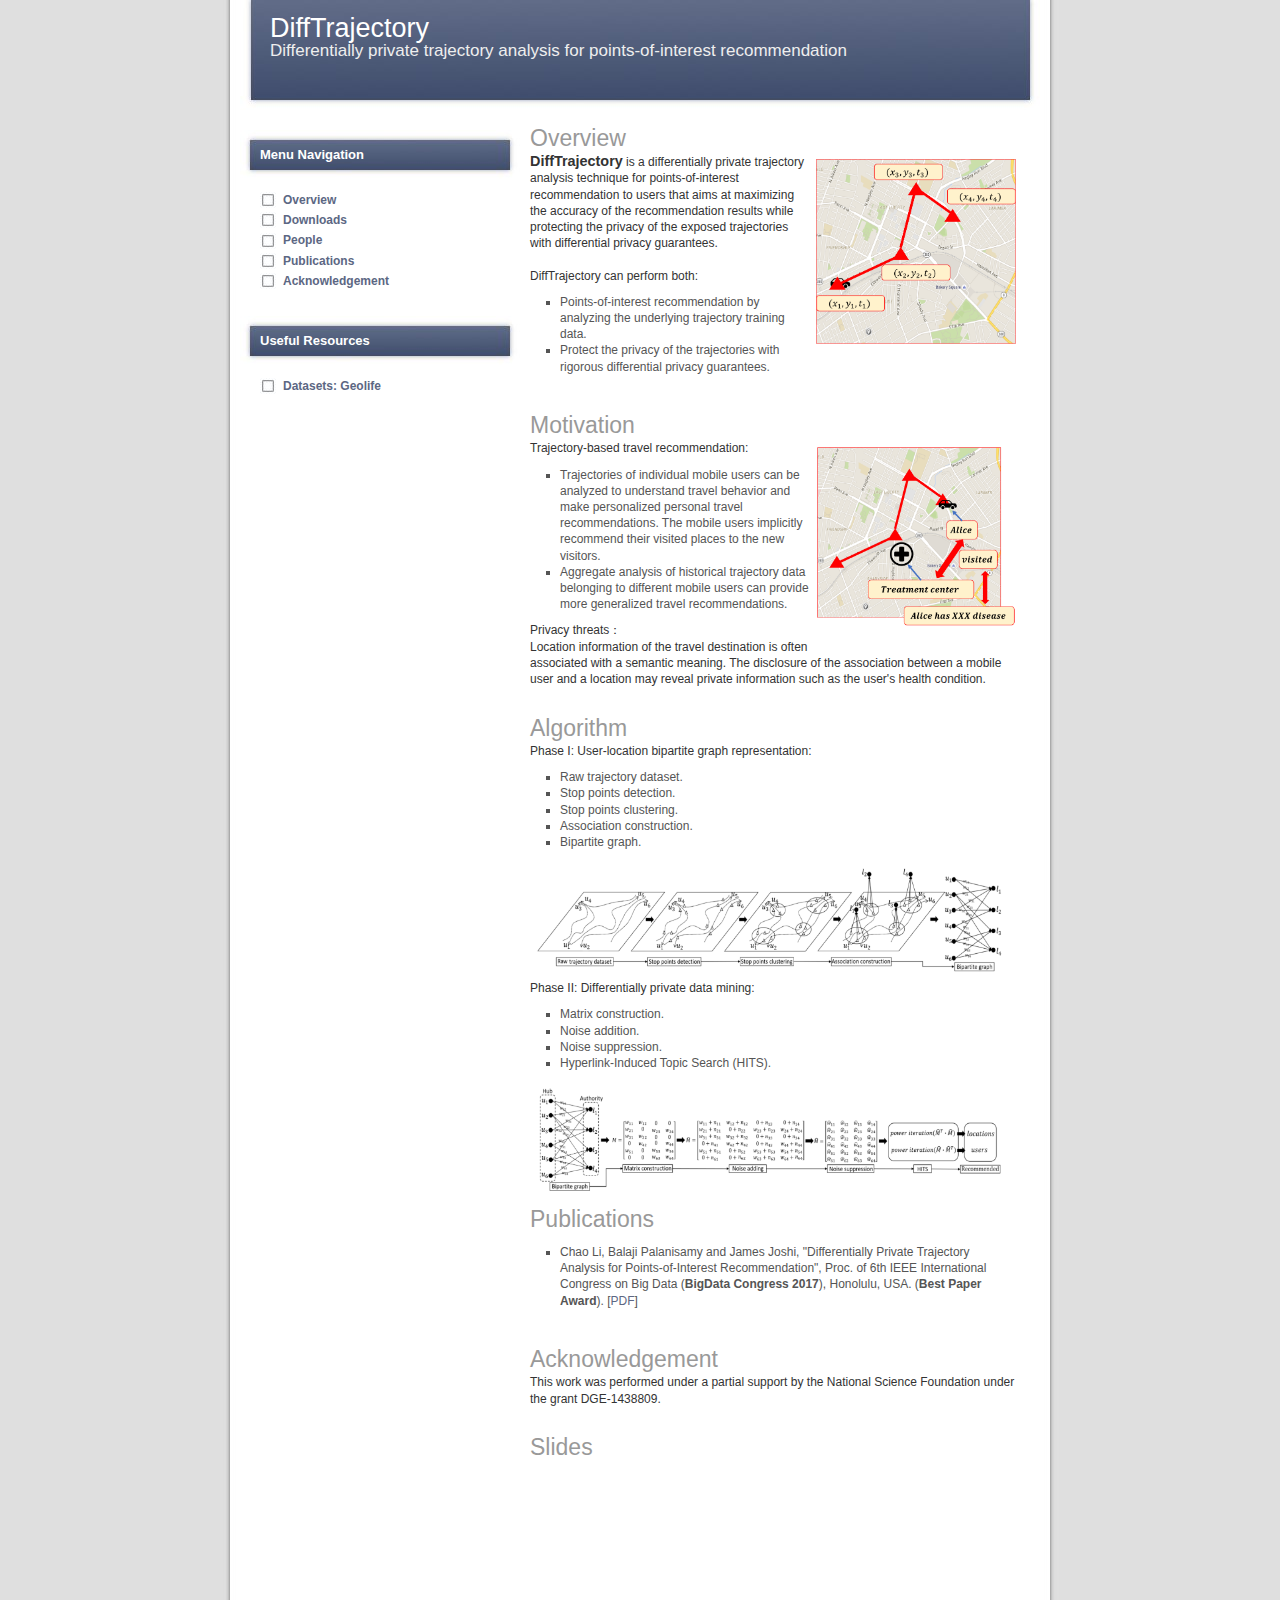
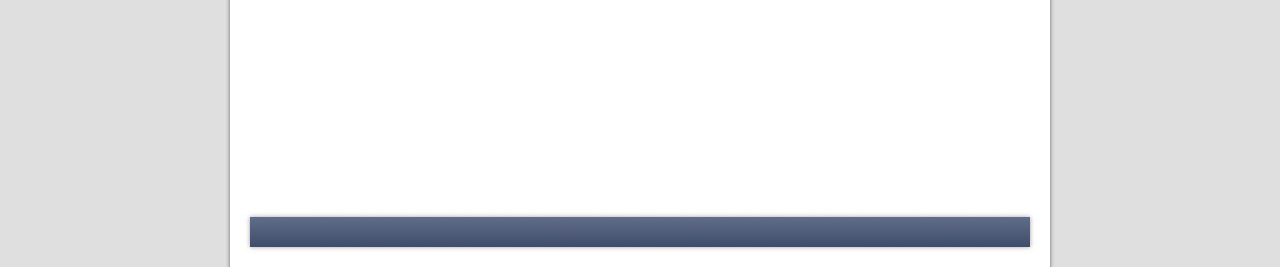
<file: index.html>
<!DOCTYPE html PUBLIC "-//W3C//DTD XHTML 1.0 Strict//EN" "http://www.w3.org/TR/xhtml1/DTD/xhtml1-strict.dtd">
<html xmlns="http://www.w3.org/1999/xhtml">
<head>
	<title>Free xhtml template - minimalistic-design.com</title>	
	<meta http-equiv="Content-Type" content="text/html; charset=UTF-8" />
	<link rel="stylesheet" type="text/css" href="style.css" media="screen" />
</head>
<body>

	<div id="page">

		<div id="header">
		<h1><a href="#">DiffTrajectory</a></h1>
			<h2> Differentially private trajectory analysis for points-of-interest recommendation</h2>
		</div>

		<div id="wrapper">

			<div id="content">

				<h2>Overview</h2>
				<div id="index_image">
					<img width="200px" src="figures/index_figure_200.jpg" alt="index_image" />
				</div>
				<b><big>DiffTrajectory</big></b> is a differentially private trajectory analysis technique for 
				points-of-interest recommendation to users that aims at maximizing the accuracy of the
				recommendation results while protecting the privacy of the exposed trajectories 
				with differential privacy guarantees.
				<br /><br />
				DiffTrajectory can perform both:
				<ul>
					<li>Points-of-interest recommendation by analyzing the underlying trajectory training data.</li>
					<li>Protect the privacy of the trajectories with rigorous differential privacy guarantees.</li>

				</ul> 
				<br /><br />
				
				<h2>Motivation</h2> 
				<div id="threat">
					<img width="200px" src="figures/threat.jpg" alt="threat" />
				</div>
				<p>
				Trajectory-based travel recommendation:
				<ul>
					<li>Trajectories of individual mobile users can be analyzed to understand travel behavior and make personalized personal 
						travel recommendations. The mobile users implicitly recommend their visited places to the new visitors.</li>
					<li>Aggregate analysis of historical trajectory data belonging to different mobile users can provide
						more generalized travel recommendations.</li>
				</ul>	

				
				Privacy threats：<br />
				Location information of the travel destination is often associated with a semantic meaning. 
				The disclosure of the association between a mobile user and a location may reveal private
				information such as the user's health condition.
	
				</p>

				<br /><br />
				
				
				<h2>Algorithm</h2> 
				<p>
					Phase I: User-location bipartite graph representation:
					<ul>
						<li>Raw trajectory dataset.</li>
						<li>Stop points detection.</li>
						<li>Stop points clustering.</li>
						<li>Association construction.</li>
						<li>Bipartite graph.</li>
					</ul>
				</p>
				<div id="algorithm1">
					<img width="470px" src="figures/algorithm1.jpg" alt="algorithm1" />
				</div>
				<p>
					Phase II: Differentially private data mining:
					<ul>
						<li>Matrix construction.</li>
						<li>Noise addition.</li>
						<li>Noise suppression.</li>
						<li>Hyperlink-Induced Topic Search (HITS).</li>
					</ul>
				</p>
				<div id="algorithm2">
					<img width="470px" src="figures/algorithm2.jpg" alt="algorithm2" />
				</div>


				<br /><br />
				<br /><br />
				<br /><br />
				<br /><br />

				<h2 id="publications">Publications</h2> 
				<ul>
					<li>Chao Li, Balaji Palanisamy and James Joshi, "Differentially Private Trajectory Analysis for Points-of-Interest Recommendation", Proc. of 6th IEEE International Congress on Big Data (<b>BigData Congress 2017</b>), Honolulu, USA. (<b>Best Paper Award</b>). [<a href="http://www.sis.pitt.edu/bpalan/papers/trajectory-bigdatacongress-2017.pdf">PDF</a>]</li>
				</ul>
				
				<br /><br />
				<h2 id="acknowledgement">Acknowledgement</h2> 
				<div>This work was performed under a partial support by the National Science Foundation under the grant DGE-1438809.</div>

				<br /><br />
				<h2 id="slides">Slides</h2> 
				<iframe src='https://onedrive.live.com/embed?cid=A737BC6B61F2678C&resid=A737BC6B61F2678C%21132503&authkey=ACEiR9IZl9w2ptI&em=2&wdAr=1.7777777777777777' width='490px' height='330px' frameborder='0'>This is an embedded <a target='_blank' href='https://office.com'>Microsoft Office</a> presentation, powered by <a target='_blank' href='https://office.com/webapps'>Office Online</a>.</iframe>
				
				

			</div>

			<div id="sidebar"> 

				<h2>Menu Navigation</h2>

				<ul>
					<li><a href="index.html">Overview</a></li> 
					<li><a href="downloads.html">Downloads</a></li> 
					<li><a href="people.html">People</a></li> 
					<li><a href="index.html#publications">Publications</a></li>
					<li><a href="index.html#acknowledgement">Acknowledgement</a></li>
				</ul>

				<h2>Useful Resources</h2>

				<ul>
					<li><a href="https://www.microsoft.com/en-us/research/project/geolife-building-social-networks-using-human-location-history/">Datasets: Geolife</a></li>  
				</ul>

			</div>

			<div style="clear: both;"> </div>

		</div>

		<div id="footer">
			<p>
				
			</p>
		</div>

	</div>


</body>

</html>
</file>
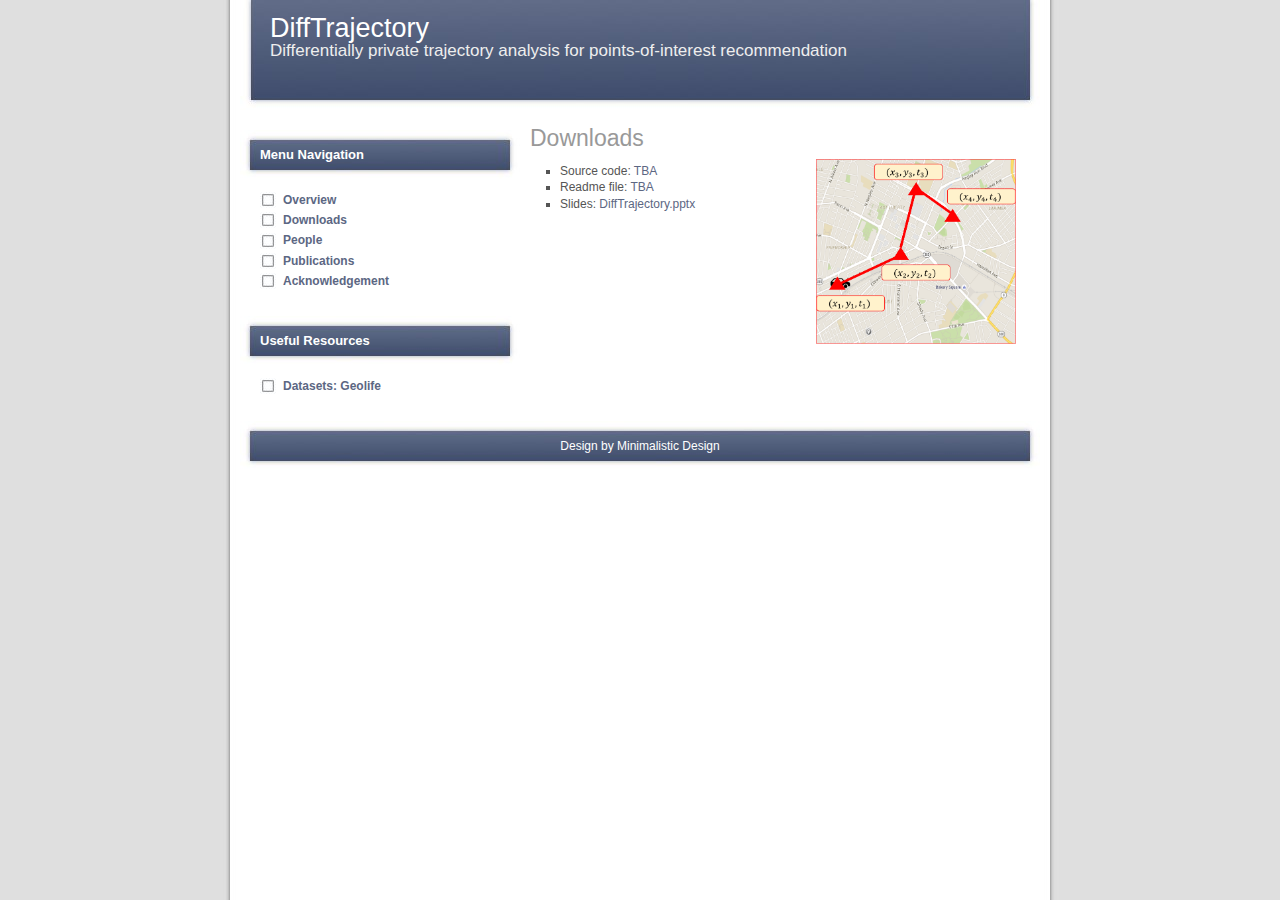
<file: downloads.html>
<!DOCTYPE html PUBLIC "-//W3C//DTD XHTML 1.0 Strict//EN" "http://www.w3.org/TR/xhtml1/DTD/xhtml1-strict.dtd">
<html xmlns="http://www.w3.org/1999/xhtml">
<head>
	<title>Free xhtml template - minimalistic-design.com</title>	
	<meta http-equiv="Content-Type" content="text/html; charset=UTF-8" />
	<link rel="stylesheet" type="text/css" href="style.css" media="screen" />
</head>
<body>

	<div id="page">

		<div id="header">
		<h1><a href="#">DiffTrajectory</a></h1>
			<h2> Differentially private trajectory analysis for points-of-interest recommendation</h2>
		</div>

		<div id="wrapper">

			<div id="content">

				<h2>Downloads</h2>
				<div id="index_image">
					<img width="200px" src="figures/index_figure_200.jpg" alt="index_image" />
				</div>
				<ul>
					<li>Source code: <a href="#">TBA</a></li>
					<li>Readme file: <a href="#">TBA</a></li>
					<li>Slides: <a href="downloads/DiffTrajectory.pptx">DiffTrajectory.pptx</a></li>
				</ul>
				

			</div>

			<div id="sidebar"> 

				<h2>Menu Navigation</h2>

				<ul>
					<li><a href="index.html">Overview</a></li> 
					<li><a href="downloads.html">Downloads</a></li> 
					<li><a href="people.html">People</a></li> 
					<li><a href="index.html#publications">Publications</a></li>
					<li><a href="index.html#acknowledgement">Acknowledgement</a></li>
				</ul>

				<h2>Useful Resources</h2>

				<ul>
					<li><a href="https://www.microsoft.com/en-us/research/project/geolife-building-social-networks-using-human-location-history/">Datasets: Geolife</a></li> 
				</ul>

			</div>

			<div style="clear: both;"> </div>

		</div>

		<div id="footer">
			<p>
				Design by <a href="http://www.minimalistic-design.com">Minimalistic Design</a>
			</p>
		</div>

	</div>


</body>

</html>
</file>
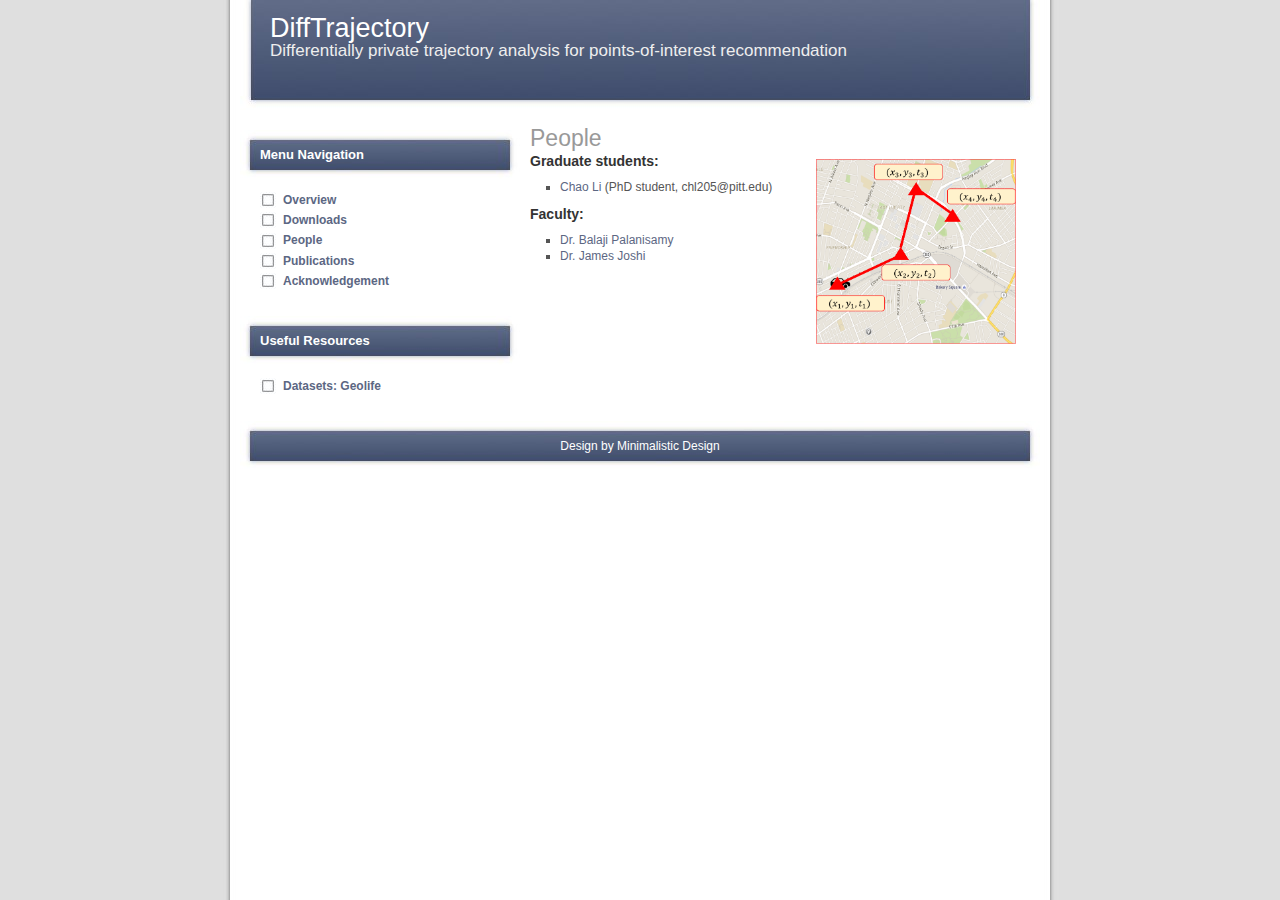
<file: people.html>
<!DOCTYPE html PUBLIC "-//W3C//DTD XHTML 1.0 Strict//EN" "http://www.w3.org/TR/xhtml1/DTD/xhtml1-strict.dtd">
<html xmlns="http://www.w3.org/1999/xhtml">
<head>
	<title>Free xhtml template - minimalistic-design.com</title>	
	<meta http-equiv="Content-Type" content="text/html; charset=UTF-8" />
	<link rel="stylesheet" type="text/css" href="style.css" media="screen" />
</head>
<body>

	<div id="page">

		<div id="header">
		<h1><a href="#">DiffTrajectory</a></h1>
			<h2> Differentially private trajectory analysis for points-of-interest recommendation</h2>
		</div>

		<div id="wrapper">

			<div id="content">

				<h2>People</h2>
				<div id="index_image">
					<img width="200px" src="figures/index_figure_200.jpg" alt="index_image" />
				</div>
				<h3>Graduate students:</h3>
				<ul>
					<li><a href="http://www.lichao.work/">Chao Li</a> (PhD student, chl205@pitt.edu)</li>
				</ul>

				<h3>Faculty:</h3>
				<ul>
					<li><a href="http://www.sis.pitt.edu/bpalan/">Dr. Balaji Palanisamy</a></li>
					<li><a href="https://www.sis.pitt.edu/jjoshi/">Dr. James Joshi</a></li>
				</ul>

			</div>

			<div id="sidebar"> 

				<h2>Menu Navigation</h2>

				<ul>
					<li><a href="index.html">Overview</a></li> 
					<li><a href="downloads.html">Downloads</a></li> 
					<li><a href="people.html">People</a></li> 
					<li><a href="index.html#publications">Publications</a></li>
					<li><a href="index.html#acknowledgement">Acknowledgement</a></li>
				</ul>

				<h2>Useful Resources</h2>

				<ul>
					<li><a href="https://www.microsoft.com/en-us/research/project/geolife-building-social-networks-using-human-location-history/">Datasets: Geolife</a></li> 
				</ul>

			</div>

			<div style="clear: both;"> </div>

		</div>

		<div id="footer">
			<p>
				Design by <a href="http://www.minimalistic-design.com">Minimalistic Design</a>
			</p>
		</div>

	</div>


</body>

</html>
</file>
<file: style.css>
*{margin:0; padding:0;}

body {
    font-family: Verdana, Arial, "Trebuchet MS", Sans-Serif, Georgia, Courier, "Times New Roman", Serif;
    font-size: 12px; 
    background: #dfdfdf url(images/bg.jpg) repeat-y top center;
    color: #333; 
    margin:0; 
    padding:0;
    line-height: 135%;
}

a { color: #5C6783; text-decoration: none; }
a:hover { text-decoration: none; color : #880000; }

img{ border: none; padding: 6px; } 
img a{border:none;} 

ul { list-style-type: none; }

#page {
    width: 800px;
    margin: 0 auto;
}

#header { 
    background: url(images/header.jpg) no-repeat;
    height: 110px;
}
#header h1 {
    font-size: 27px;
    font-weight: 100;
    padding: 20px 0 0 30px;
}
#header h1 a {
    color: #fff;
}
#header h1 a:hover {
    color: #BFD5FF;
}
#header h2 {
    color: #eee;
    font-size: 17px;
    font-weight: 100;
    padding: 7px 0 0 30px;
}

#index_image {
    float: right; 
    padding: 0 10px 10px 0;
    height: 200px;
    width: 200px;
}

#threat {
    float: right; 
    padding: 0 10px 10px 0;
    height: 200px;
    width: 200px;
}

#location_privacy {
    float: right; 
    padding: 0 10px 10px 0;
    height: 100px;
    width: 200px;
}

#location_anonymization {
    float: left; 
    padding: 0 10px 10px 0;
    height: 150px;
    width: 300px;
}

#existing {
    float: right; 
    padding: 0 10px 10px 0;
    height: 150px;
    width: 300px;
}

#forward_collision {
    float: left; 
    padding: 0 10px 10px 0;
    height: 150px;
    width: 220px;
}

#backward_collision {
    float: right; 
    padding: 0 10px 10px 0;
    height: 150px;
    width: 220px;
}

#varying_sen1 {
    float: left; 
    padding: 0 10px 10px 0;
    height: 178px;
    width: 220px;
}

#varying_sen2 {
    float: right; 
    padding: 0 10px 10px 0;
    height: 178px;
    width: 220px;
}

#algorithm {
    float: left; 
    padding: 0 10px 10px 0;
    height: 250px;
    width: 450px;
}

#algorithm1 {
    float: left; 
    padding: 0 10px 20px 0;
    height: 100px;
    width: 500px;
}

#algorithm2 {
    float: left; 
    padding: 0 10px 10px 0;
    height: 100px;
    width: 450px;
}

#motivation {
    float: right; 
    padding: 0 20px 30px 0;
    height: 250px;
    width: 450px;
}

#framework {
    float: right; 
    padding: 0 20px 0px 0;
    height: 250px;
    width: 450px;
}



#wrapper {
    padding: 0 20px 0 0;

}

#content {
    float: right;
    width: 490px;
    padding-top: 20px;
    padding-bottom: 10px;
    text-align: left;
}

#sidebar {
    float: left;
    width: 280px;
    padding-bottom: 20px;
}

#footer {
    margin: 0 auto 10px auto;
    background: #fff url(images/footer.jpg) no-repeat;
    height: 50px;
    line-height: 50px;
    font-weight: 100;
    font-size: 12px;
    text-align: center;
    color #fff;	
}
#footer p { color: #fff; }
#footer a { color: #fff; text-decoration: none; }
#footer a:hover { text-decoration: underline; }

#content h2 {
    font-weight: 100;
    font-size: 23px;
    margin: 0 0 4px; padding: 0 0 3px; 
    color: #999;
}

#content ul {
    color: #555555;
    padding: 10px 30px;
}
#content ul li {
    list-style-type: square;
}

#sidebar img { padding: 0; margin: 0; }
#sidebar ul {
    list-style-type: none; 
}

#sidebar h2 {
    background: #FBD499 url(images/sidebarh2.jpg) no-repeat;
    height: 50px;
    line-height: 50px;
    font-weight: 600;
    font-size: 13px;
    margin: 20px 0 0 0; padding: 0 0 0 20px; 
    color: #fff;
}

#sidebar ul {
    padding: 10px 0 5px 20px;
}

#sidebar ul li {
    background: url(images/bullet.jpg) no-repeat center left;
    padding: 2px 0 2px 23px;
}
#sidebar ul li a { font-size: 12px; font-weight: 600; }
</file>
